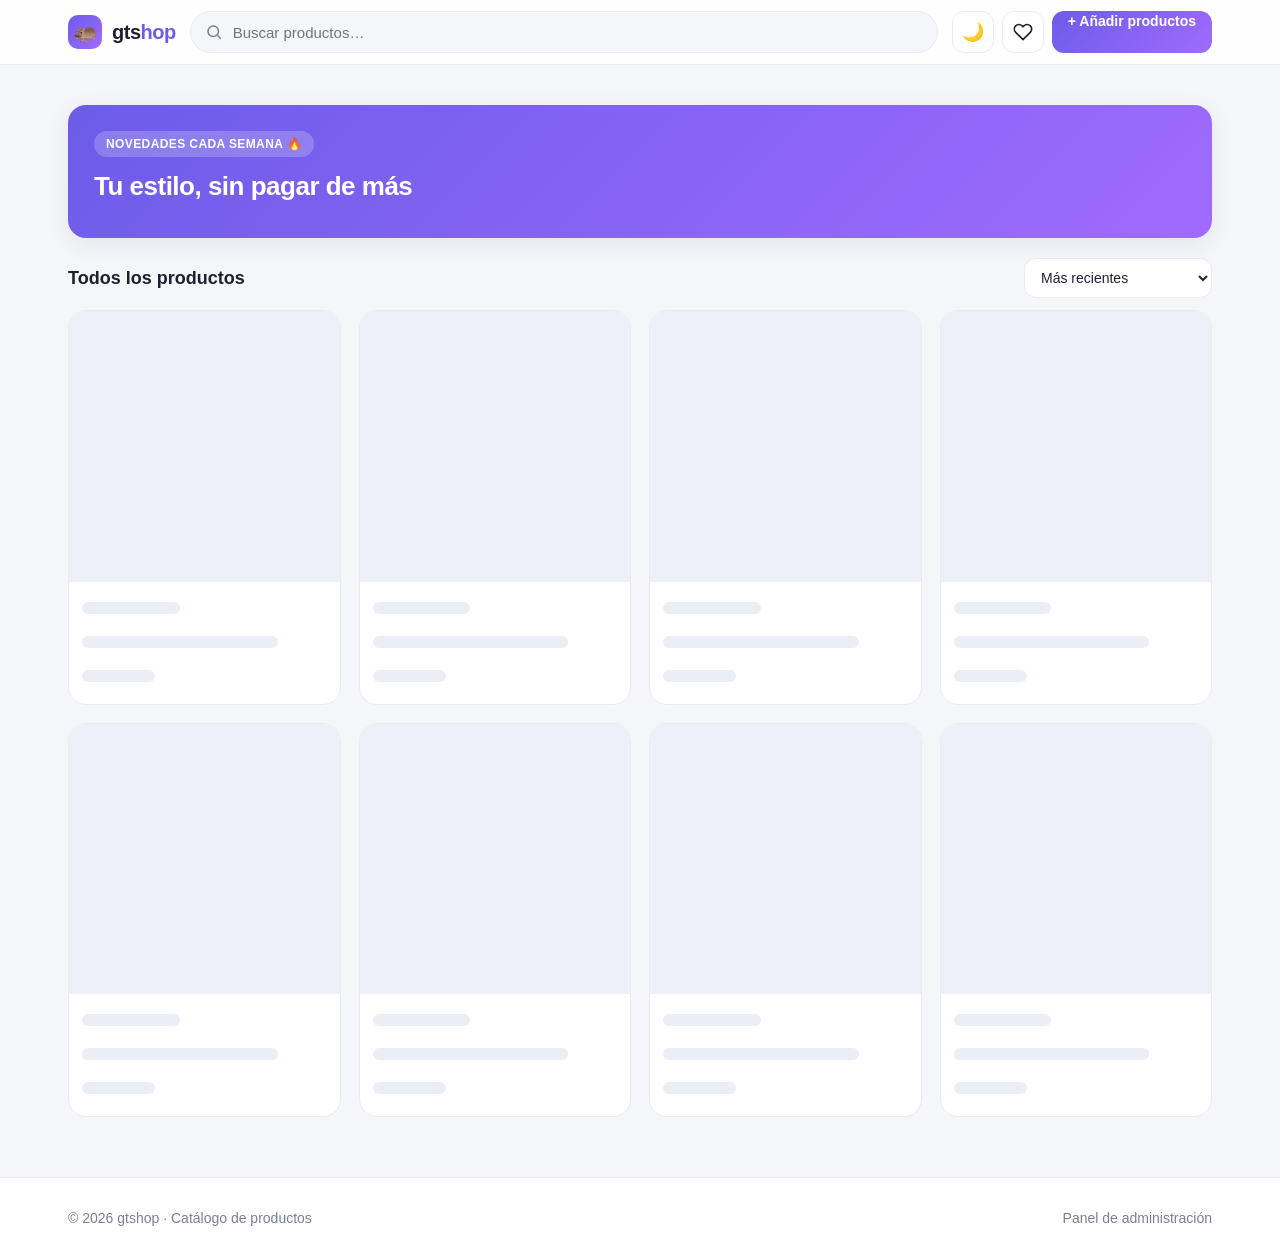
<file: index.html>
<!DOCTYPE html>
<html lang="es">
<head>
  <meta charset="UTF-8" />
  <meta name="viewport" content="width=device-width, initial-scale=1.0" />
  <title>gtshop — Catálogo de productos</title>
  <meta name="description" content="Descubre productos con fotos reales. Busca, filtra y guarda tus favoritos." />
  <link rel="icon" href="data:image/svg+xml,%3Csvg xmlns='http://www.w3.org/2000/svg' viewBox='0 0 100 100'%3E%3Crect width='100' height='100' rx='24' fill='%236c5ce7'/%3E%3Ctext x='50' y='68' font-size='60' text-anchor='middle' fill='white' font-family='Arial'%3EH%3C/text%3E%3C/svg%3E" />
  <link rel="stylesheet" href="css/styles.css" />
</head>
<body>
  <!-- HEADER -->
  <header class="site-header">
    <div class="container header-row">
      <a class="brand" href="index.html">
        <span class="logo">🦛</span>
        <span class="brand-name" id="brandName">gts<b>hop</b></span>
      </a>
      <label class="search">
        <svg width="18" height="18" viewBox="0 0 24 24" fill="none" stroke="currentColor" stroke-width="2"><circle cx="11" cy="11" r="7"/><path d="M21 21l-4.3-4.3"/></svg>
        <input id="searchInput" type="text" placeholder="Buscar productos…" autocomplete="off" />
      </label>
      <div class="header-actions">
        <button class="icon-btn" id="themeToggle" title="Modo noche" aria-label="Modo noche" style="font-size:18px">🌙</button>
        <button class="icon-btn" id="favToggle" title="Favoritos">
          <svg width="20" height="20" viewBox="0 0 24 24" fill="none" stroke="currentColor" stroke-width="2"><path d="M20.8 4.6a5.5 5.5 0 0 0-7.8 0L12 5.6l-1-1a5.5 5.5 0 1 0-7.8 7.8l1 1L12 21l7.8-7.6 1-1a5.5 5.5 0 0 0 0-7.8z"/></svg>
          <span class="badge-count" id="favCount" style="display:none">0</span>
        </button>
        <a class="btn-admin" href="admin.html">+ Añadir productos</a>
      </div>
    </div>
  </header>

  <!-- FILTROS -->
  <div class="filters">
    <div class="container">
      <div class="chips" id="chips"></div>
    </div>
  </div>

  <main class="container">
    <!-- AVISO MODO DEMO -->
    <div class="demo-banner" id="demoBanner" style="display:none">
      ⚠️ <b>Modo demo</b>: los productos se guardan solo en este navegador.
      Configura Supabase (ver <code>README.md</code>) para guardarlos en la base de datos.
    </div>

    <!-- HERO -->
    <section class="hero" id="hero">
      <span class="hero-badge">Novedades cada semana 🔥</span>
      <h1>Tu estilo, sin pagar de más</h1>
    </section>

    <!-- TOOLBAR -->
    <div class="toolbar">
      <h2 id="listTitle">Todos los productos <span class="count" id="listCount"></span></h2>
      <select class="select" id="sortSelect">
        <option value="new">Más recientes</option>
        <option value="price-asc">Precio: menor a mayor</option>
        <option value="price-desc">Precio: mayor a menor</option>
        <option value="name">Nombre (A-Z)</option>
      </select>
    </div>

    <!-- GRID -->
    <div class="grid" id="grid"></div>
    <div class="empty" id="empty" style="display:none">
      <div class="big">🛒</div>
      <p id="emptyMsg">No hay productos todavía.</p>
      <p><a href="admin.html">Añade tu primer producto →</a></p>
    </div>
  </main>

  <!-- FOOTER -->
  <footer class="site-footer">
    <div class="container footer-row">
      <span>© <span id="year"></span> <span id="footBrand">gtshop</span> · Catálogo de productos</span>
      <span><a href="admin.html">Panel de administración</a></span>
    </div>
  </footer>

  <!-- MODAL FICHA PRODUCTO -->
  <div class="modal-backdrop" id="modal">
    <div class="modal">
      <button class="modal-close" id="modalClose" aria-label="Cerrar">×</button>
      <div class="modal-grid">
        <div class="modal-gallery">
          <div class="modal-main-img"><img id="mImg" alt="" /></div>
          <div class="modal-thumbs" id="mThumbs"></div>
        </div>
        <div class="modal-info">
          <span class="modal-cat" id="mCat"></span>
          <h2 id="mName"></h2>
          <div class="modal-price" id="mPrice"></div>
          <p class="modal-desc" id="mDesc"></p>
          <div class="modal-sizes" id="mSizes" style="display:none"></div>
          <div class="modal-actions">
            <a class="btn btn-primary" id="mBuy" target="_blank" rel="noopener">Comprar ahora</a>
            <button class="btn btn-ghost" id="mFav">♡ Guardar</button>
          </div>
        </div>
      </div>
    </div>
  </div>

  <div class="toast" id="toast"></div>

  <script src="js/vendor/supabase.js"></script>
  <script src="js/config.js"></script>
  <script src="js/store.js"></script>
  <script src="js/app.js"></script>
</body>
</html>
</file>
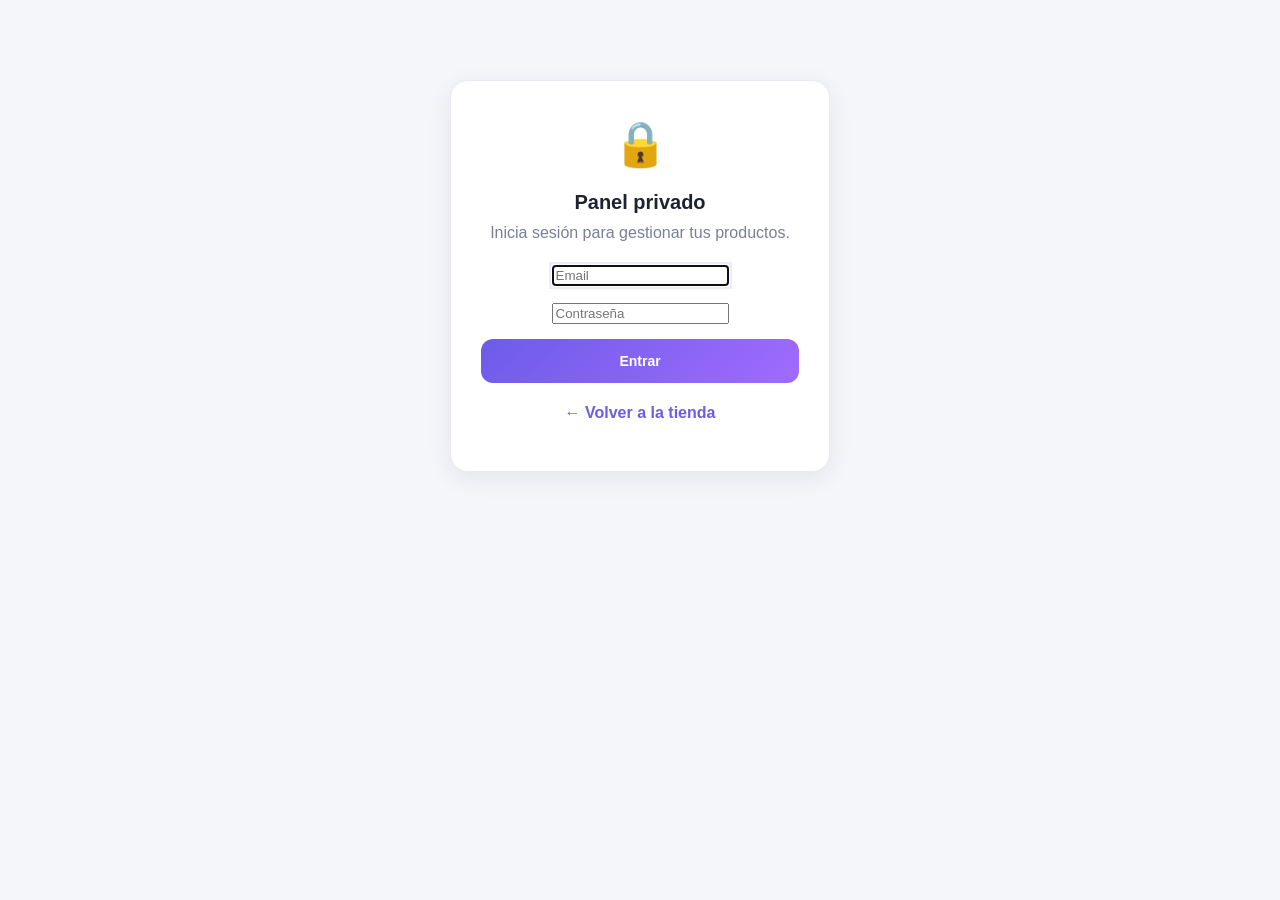
<file: admin.html>
<!DOCTYPE html>
<html lang="es">
<head>
  <meta charset="UTF-8" />
  <meta name="viewport" content="width=device-width, initial-scale=1.0" />
  <title>Panel de administración — gtshop</title>
  <meta name="robots" content="noindex" />
  <link rel="icon" href="data:image/svg+xml,%3Csvg xmlns='http://www.w3.org/2000/svg' viewBox='0 0 100 100'%3E%3Crect width='100' height='100' rx='24' fill='%236c5ce7'/%3E%3Ctext x='50' y='70' font-size='55' text-anchor='middle' fill='white' font-family='Arial'%3E%E2%9A%99%3C/text%3E%3C/svg%3E" />
  <link rel="stylesheet" href="css/styles.css" />
</head>
<body class="admin-body">

  <!-- PANTALLA DE LOGIN -->
  <div class="gate" id="gate" style="display:none">
    <div class="panel">
      <div style="font-size:44px">🔒</div>
      <h1 style="font-size:20px;margin:10px 0 4px">Panel privado</h1>
      <p style="color:#7a7f95;margin:0 0 18px">Inicia sesión para gestionar tus productos.</p>
      <div class="field" id="gateEmailField">
        <input type="email" id="gateEmail" placeholder="Email" autocomplete="username" />
      </div>
      <div class="field">
        <input type="password" id="gatePass" placeholder="Contraseña" autocomplete="current-password" />
      </div>
      <button class="btn-sm primary" id="gateBtn" style="width:100%">Entrar</button>
      <p id="gateErr" style="color:#e84393;font-size:13px;margin:12px 0 0;display:none">Datos incorrectos.</p>
      <p style="margin-top:18px"><a href="index.html" style="color:#6c5ce7;font-weight:600">← Volver a la tienda</a></p>
    </div>
  </div>

  <!-- PANEL -->
  <div class="admin-wrap" id="panel" style="display:none">
    <div class="demo-banner" id="demoBanner" style="display:none;margin-bottom:16px">
      ⚠️ <b>Modo demo</b>: sin Supabase configurado. Los productos y fotos se guardan solo en este
      navegador. Configura Supabase (ver <code>README.md</code>) para guardarlos en la base de datos.
    </div>
    <div class="admin-top">
      <h1><span style="font-size:24px">⚙️</span> Panel de administración</h1>
      <div class="tools">
        <button class="btn-sm ghost" id="themeToggle" title="Modo noche">🌙</button>
        <a class="btn-sm ghost" href="index.html">👁 Ver tienda</a>
        <button class="btn-sm ghost" id="lockBtn">🔒 Bloquear</button>
      </div>
    </div>

    <div class="admin-cols">
      <!-- FORMULARIO -->
      <div class="panel">
        <h3 id="formTitle">➕ Nuevo producto</h3>
        <form id="productForm">
          <input type="hidden" id="editId" />

          <div class="field">
            <label for="fName">Nombre del producto *</label>
            <input type="text" id="fName" required placeholder="Ej: Zapatillas urbanas Air" />
          </div>

          <div class="two">
            <div class="field">
              <label for="fPrice">Precio</label>
              <input type="number" id="fPrice" step="0.01" min="0" placeholder="42" />
            </div>
            <div class="field">
              <label for="fCurrency">Moneda</label>
              <input type="text" id="fCurrency" placeholder="€" maxlength="4" />
            </div>
          </div>

          <div class="field">
            <label for="fCategory">Categoría (clasificación) *</label>
            <input type="text" id="fCategory" list="catList" required placeholder="Elige o escribe una categoría" />
            <datalist id="catList"></datalist>
            <div class="hint">Escribe una nueva o elige una existente. Así clasificas tus productos.</div>
          </div>

          <div class="two">
            <div class="field">
              <label for="fSizes">Tallas (opcional)</label>
              <input type="text" id="fSizes" placeholder="S, M, L, XL · 38, 39, 40" />
            </div>
            <div class="field">
              <label for="fRating">Valoración (opcional)</label>
              <input type="number" id="fRating" step="0.1" min="0" max="5" placeholder="4.8" />
            </div>
          </div>

          <div class="field">
            <label for="fDesc">Descripción / detalles</label>
            <textarea id="fDesc" placeholder="Material, tallas, detalles, notas…"></textarea>
          </div>

          <div class="field">
            <label for="fBuy">Enlace de compra (opcional)</label>
            <input type="url" id="fBuy" placeholder="https://…" />
          </div>

          <div class="field">
            <label>Fotos del producto</label>
            <div class="dropzone" id="dropzone">
              📷 Arrastra o <b>pega</b> una imagen (Ctrl+V), o <b>haz clic para elegir</b><br />
              <small>Truco Discord: clic derecho en la foto → “Copiar imagen” y pega aquí con <b>Ctrl+V</b>.</small>
            </div>
            <input type="file" id="fileInput" accept="image/*" multiple hidden />
            <div class="field" style="margin:10px 0 0">
              <input type="url" id="fImgUrl" placeholder="…o pega el enlace de una imagen y pulsa Enter" />
              <div class="hint">El enlace se descarga y se guarda en tu web (no caduca).</div>
            </div>
            <div class="thumbs-preview" id="thumbsPreview"></div>
          </div>

          <div class="form-actions">
            <button type="submit" class="btn-sm primary" id="saveBtn">Guardar producto</button>
            <button type="button" class="btn-sm ghost" id="cancelBtn" style="display:none">Cancelar</button>
          </div>
        </form>
      </div>

      <!-- LISTA -->
      <div>
        <div class="panel">
          <div class="admin-list-head">
            <h3>Tus productos <span style="color:#7a7f95;font-weight:500" id="countLabel"></span></h3>
            <div class="tools">
              <input class="select" id="filterCat" style="height:40px" />
              <button class="btn-sm ghost" id="exportBtn">⬇ Exportar</button>
              <button class="btn-sm ghost" id="importBtn">⬆ Importar</button>
              <input type="file" id="importFile" accept="application/json" hidden />
            </div>
          </div>
          <div id="adminList"></div>
          <div class="empty" id="adminEmpty" style="display:none;padding:40px 10px">
            <div class="big">📦</div>
            <p>Aún no has añadido productos.<br />Rellena el formulario de la izquierda para empezar.</p>
          </div>
        </div>
      </div>
    </div>
  </div>

  <div class="toast" id="toast"></div>

  <script src="js/vendor/supabase.js"></script>
  <script src="js/config.js"></script>
  <script src="js/store.js"></script>
  <script src="js/admin.js"></script>
</body>
</html>
</file>
<file: css/styles.css>
/* ============================================================
   HIPOPICK CLONE — estilos
   ============================================================ */
:root {
  --accent: #6c5ce7;
  --accent-2: #a06bff;
  --bg: #f5f6fa;
  --card: #ffffff;
  --text: #1e2130;
  --muted: #7a7f95;
  --line: #e9ebf2;
  --shadow: 0 6px 24px rgba(30, 33, 48, 0.08);
  --shadow-lg: 0 16px 44px rgba(30, 33, 48, 0.16);
  --radius: 18px;
  --radius-sm: 12px;
  --maxw: 1180px;
  --font: -apple-system, BlinkMacSystemFont, "Segoe UI", Roboto, Helvetica,
    Arial, "Apple Color Emoji", "Segoe UI Emoji", sans-serif;
}

* { box-sizing: border-box; }
html { -webkit-text-size-adjust: 100%; }
body {
  margin: 0;
  font-family: var(--font);
  color: var(--text);
  background: var(--bg);
  line-height: 1.5;
}
a { color: inherit; text-decoration: none; }
img { max-width: 100%; display: block; }
button { font-family: inherit; cursor: pointer; }

.container {
  width: 100%;
  max-width: var(--maxw);
  margin: 0 auto;
  padding: 0 18px;
}

/* ---------- Header ---------- */
.site-header {
  position: sticky;
  top: 0;
  z-index: 40;
  background: rgba(255, 255, 255, 0.85);
  backdrop-filter: saturate(160%) blur(12px);
  -webkit-backdrop-filter: saturate(160%) blur(12px);
  border-bottom: 1px solid var(--line);
}
.header-row {
  display: flex;
  align-items: center;
  gap: 14px;
  height: 64px;
}
.brand {
  display: flex;
  align-items: center;
  gap: 10px;
  font-weight: 800;
  font-size: 20px;
  letter-spacing: -0.5px;
  white-space: nowrap;
}
.brand .logo {
  width: 34px;
  height: 34px;
  border-radius: 10px;
  background: linear-gradient(135deg, var(--accent), var(--accent-2));
  display: grid;
  place-items: center;
  color: #fff;
  font-size: 20px;
}
.brand .brand-name b { color: var(--accent); }

.search {
  flex: 1;
  display: flex;
  align-items: center;
  gap: 8px;
  background: var(--bg);
  border: 1px solid var(--line);
  border-radius: 999px;
  padding: 0 14px;
  height: 42px;
  min-width: 0;
}
.search input {
  border: 0;
  outline: 0;
  background: transparent;
  width: 100%;
  font-size: 15px;
  color: var(--text);
}
.search svg { flex: none; color: var(--muted); }

.header-actions { display: flex; align-items: center; gap: 8px; }
.icon-btn {
  position: relative;
  width: 42px;
  height: 42px;
  border-radius: 12px;
  border: 1px solid var(--line);
  background: var(--card);
  display: grid;
  place-items: center;
  color: var(--text);
  transition: 0.15s;
}
.icon-btn:hover { border-color: var(--accent); color: var(--accent); }
.icon-btn.active { color: var(--accent); border-color: var(--accent); }
.badge-count {
  position: absolute;
  top: -6px;
  right: -6px;
  min-width: 18px;
  height: 18px;
  padding: 0 5px;
  border-radius: 999px;
  background: var(--accent);
  color: #fff;
  font-size: 11px;
  font-weight: 700;
  display: grid;
  place-items: center;
}
.btn-admin {
  height: 42px;
  padding: 0 16px;
  border-radius: 12px;
  border: 0;
  background: linear-gradient(135deg, var(--accent), var(--accent-2));
  color: #fff;
  font-weight: 700;
  font-size: 14px;
  white-space: nowrap;
}
.btn-admin:hover { filter: brightness(1.05); }

/* ---------- Categorías (chips) ---------- */
.filters {
  position: sticky;
  top: 64px;
  z-index: 30;
  background: var(--bg);
  padding: 12px 0 4px;
}
.chips {
  display: flex;
  gap: 8px;
  overflow-x: auto;
  padding-bottom: 6px;
  scrollbar-width: none;
}
.chips::-webkit-scrollbar { display: none; }
.chip {
  flex: none;
  padding: 8px 16px;
  border-radius: 999px;
  border: 1px solid var(--line);
  background: var(--card);
  color: var(--muted);
  font-weight: 600;
  font-size: 14px;
  white-space: nowrap;
  transition: 0.15s;
}
.chip:hover { border-color: var(--accent); }
.chip.active {
  background: linear-gradient(135deg, var(--accent), var(--accent-2));
  color: #fff;
  border-color: transparent;
}

/* ---------- Aviso modo demo ---------- */
.demo-banner {
  margin: 16px 0 0;
  background: #fff8e6;
  border: 1px solid #ffe3a3;
  color: #8a6d1a;
  border-radius: 14px;
  padding: 12px 16px;
  font-size: 14px;
}
.demo-banner code {
  background: rgba(0, 0, 0, 0.06);
  padding: 1px 6px;
  border-radius: 6px;
  font-size: 13px;
}

/* ---------- Skeletons de carga ---------- */
.skeleton, .sk-line {
  background: linear-gradient(90deg, #eceef5 25%, #f6f7fb 37%, #eceef5 63%);
  background-size: 400% 100%;
  animation: shimmer 1.3s ease infinite;
}
.sk-line { height: 12px; border-radius: 6px; margin: 8px 0; }
@keyframes shimmer { 0% { background-position: 100% 0; } 100% { background-position: 0 0; } }

/* ---------- Hero ---------- */
.hero {
  margin: 18px 0 6px;
  background: linear-gradient(135deg, var(--accent), var(--accent-2));
  color: #fff;
  border-radius: var(--radius);
  padding: 26px 26px;
  box-shadow: var(--shadow);
  position: relative;
  overflow: hidden;
}
.hero h1 { margin: 0 0 6px; font-size: 26px; letter-spacing: -0.5px; }
.hero p { margin: 0; opacity: 0.92; max-width: 560px; }
.hero .hero-badge {
  display: inline-block;
  margin-bottom: 10px;
  background: rgba(255, 255, 255, 0.2);
  padding: 4px 12px;
  border-radius: 999px;
  font-size: 12px;
  font-weight: 700;
  letter-spacing: 0.4px;
  text-transform: uppercase;
}

/* ---------- Toolbar (contador + orden) ---------- */
.toolbar {
  display: flex;
  align-items: center;
  justify-content: space-between;
  gap: 12px;
  margin: 20px 0 12px;
  flex-wrap: wrap;
}
.toolbar h2 { margin: 0; font-size: 18px; }
.toolbar .count { color: var(--muted); font-weight: 500; font-size: 14px; }
.select {
  height: 40px;
  border-radius: 12px;
  border: 1px solid var(--line);
  background: var(--card);
  padding: 0 12px;
  font-size: 14px;
  color: var(--text);
  outline: 0;
}

/* ---------- Grid de productos ---------- */
.grid {
  display: grid;
  grid-template-columns: repeat(2, 1fr);
  gap: 14px;
  padding-bottom: 40px;
}
@media (min-width: 620px) { .grid { grid-template-columns: repeat(3, 1fr); gap: 18px; } }
@media (min-width: 900px) { .grid { grid-template-columns: repeat(4, 1fr); } }

.card {
  background: var(--card);
  border: 1px solid var(--line);
  border-radius: var(--radius);
  overflow: hidden;
  display: flex;
  flex-direction: column;
  transition: transform 0.18s ease, box-shadow 0.18s ease;
}
.card:hover { transform: translateY(-4px); box-shadow: var(--shadow-lg); }
.card-media {
  position: relative;
  aspect-ratio: 1 / 1;
  background: #eef0f7;
  cursor: pointer;
  overflow: hidden;
}
.card-media img {
  width: 100%;
  height: 100%;
  object-fit: cover;
  transition: transform 0.4s ease;
}
.card:hover .card-media img { transform: scale(1.05); }
.card-badge {
  position: absolute;
  top: 10px;
  left: 10px;
  z-index: 3;
  background: rgba(30, 33, 48, 0.85);
  color: #fff;
  font-size: 11px;
  font-weight: 700;
  padding: 4px 9px;
  border-radius: 999px;
  letter-spacing: 0.3px;
}
.fav-btn {
  position: absolute;
  top: 8px;
  right: 8px;
  z-index: 3;
  width: 36px;
  height: 36px;
  border-radius: 50%;
  border: 0;
  background: rgba(255, 255, 255, 0.9);
  display: grid;
  place-items: center;
  color: #b8bcce;
  transition: 0.15s;
}
.fav-btn:hover { transform: scale(1.08); }
.fav-btn.active { color: #e84393; }
.card-body { padding: 12px 13px 14px; display: flex; flex-direction: column; gap: 6px; flex: 1; }
.card-cat { font-size: 12px; color: var(--muted); font-weight: 600; }
.card-name {
  font-size: 14px;
  font-weight: 600;
  line-height: 1.35;
  display: -webkit-box;
  -webkit-line-clamp: 2;
  -webkit-box-orient: vertical;
  overflow: hidden;
  min-height: 38px;
}
.card-foot {
  display: flex;
  align-items: center;
  justify-content: space-between;
  margin-top: auto;
  padding-top: 4px;
}
.card-price { font-weight: 800; font-size: 16px; }
.card-rating { font-size: 12px; color: var(--muted); display: flex; align-items: center; gap: 3px; }

/* ---------- Empty state ---------- */
.empty {
  text-align: center;
  padding: 70px 20px;
  color: var(--muted);
}
.empty .big { font-size: 44px; margin-bottom: 10px; }
.empty a { color: var(--accent); font-weight: 700; }

/* ---------- Modal (ficha producto) ---------- */
.modal-backdrop {
  position: fixed;
  inset: 0;
  z-index: 100;
  background: rgba(20, 22, 34, 0.55);
  backdrop-filter: blur(4px);
  display: none;
  align-items: center;
  justify-content: center;
  padding: 16px;
}
.modal-backdrop.open { display: flex; }
.modal {
  background: var(--card);
  border-radius: 22px;
  max-width: 860px;
  width: 100%;
  max-height: 92vh;
  overflow: auto;
  box-shadow: var(--shadow-lg);
  animation: pop 0.2s ease;
}
@keyframes pop { from { transform: scale(0.96); opacity: 0; } to { transform: scale(1); opacity: 1; } }
.modal-grid { display: grid; grid-template-columns: 1fr; }
@media (min-width: 720px) { .modal-grid { grid-template-columns: 1fr 1fr; } }
.modal-gallery { background: #f0f1f8; position: relative; }
.modal-main-img { aspect-ratio: 1/1; }
.modal-main-img img { width: 100%; height: 100%; object-fit: cover; }
.modal-thumbs { display: flex; gap: 8px; padding: 10px; overflow-x: auto; }
.modal-thumbs img {
  width: 56px;
  height: 56px;
  border-radius: 10px;
  object-fit: cover;
  cursor: pointer;
  border: 2px solid transparent;
}
.modal-thumbs img.active { border-color: var(--accent); }
.modal-info { padding: 22px 24px; display: flex; flex-direction: column; gap: 12px; }
.modal-close {
  position: absolute;
  top: 12px;
  right: 12px;
  z-index: 2;
  width: 38px;
  height: 38px;
  border-radius: 50%;
  border: 0;
  background: rgba(255, 255, 255, 0.92);
  font-size: 20px;
  color: #333;
  display: grid;
  place-items: center;
}
.modal-cat { color: var(--accent); font-weight: 700; font-size: 13px; text-transform: uppercase; letter-spacing: 0.5px; }
.modal-info h2 { margin: 0; font-size: 22px; line-height: 1.25; }
.modal-price { font-size: 28px; font-weight: 800; }
.modal-desc { color: #4a4f63; }
.modal-sizes { display: flex; flex-direction: column; gap: 8px; }
.modal-sizes-label { font-size: 13px; font-weight: 700; color: #3a3f55; }
.size-chips { display: flex; flex-wrap: wrap; gap: 8px; }
.size-chip {
  min-width: 40px;
  padding: 8px 14px;
  border: 1px solid var(--line);
  border-radius: 10px;
  background: var(--bg);
  font-weight: 700;
  font-size: 14px;
  text-align: center;
  color: var(--text);
}
.modal-actions { display: flex; gap: 10px; margin-top: auto; flex-wrap: wrap; }
.btn {
  height: 50px;
  padding: 0 22px;
  border-radius: 14px;
  border: 0;
  font-weight: 700;
  font-size: 15px;
  display: inline-flex;
  align-items: center;
  gap: 8px;
  justify-content: center;
}
.btn-primary { background: linear-gradient(135deg, var(--accent), var(--accent-2)); color: #fff; flex: 1; }
.btn-primary:hover { filter: brightness(1.06); }
.btn-ghost { background: var(--bg); color: var(--text); border: 1px solid var(--line); }
.btn-ghost.active { color: #e84393; border-color: #e84393; }

/* ---------- Footer ---------- */
.site-footer {
  border-top: 1px solid var(--line);
  background: var(--card);
  padding: 30px 0;
  margin-top: 20px;
  color: var(--muted);
  font-size: 14px;
}
.footer-row { display: flex; justify-content: space-between; gap: 16px; flex-wrap: wrap; align-items: center; }
.footer-row a:hover { color: var(--accent); }

/* ---------- Toast ---------- */
.toast {
  position: fixed;
  bottom: 20px;
  left: 50%;
  transform: translateX(-50%) translateY(20px);
  background: #1e2130;
  color: #fff;
  padding: 12px 20px;
  border-radius: 12px;
  font-size: 14px;
  font-weight: 600;
  box-shadow: var(--shadow-lg);
  opacity: 0;
  pointer-events: none;
  transition: 0.25s;
  z-index: 200;
}
.toast.show { opacity: 1; transform: translateX(-50%) translateY(0); }

/* ============================================================
   ADMIN
   ============================================================ */
.admin-body { background: var(--bg); }
.admin-wrap { max-width: 1080px; margin: 0 auto; padding: 24px 18px 60px; }
.admin-top {
  display: flex;
  align-items: center;
  justify-content: space-between;
  gap: 12px;
  margin-bottom: 22px;
  flex-wrap: wrap;
}
.admin-top h1 { margin: 0; font-size: 22px; display: flex; align-items: center; gap: 10px; }
.admin-cols { display: grid; grid-template-columns: 1fr; gap: 22px; }
@media (min-width: 860px) { .admin-cols { grid-template-columns: 380px 1fr; align-items: start; } }

.panel {
  background: var(--card);
  border: 1px solid var(--line);
  border-radius: var(--radius);
  box-shadow: var(--shadow);
  padding: 20px;
}
.panel h3 { margin: 0 0 14px; font-size: 16px; }
.field { margin-bottom: 14px; }
.field label { display: block; font-size: 13px; font-weight: 700; margin-bottom: 6px; color: #3a3f55; }
.field input[type="text"],
.field input[type="number"],
.field input[type="url"],
.field textarea,
.field select {
  width: 100%;
  border: 1px solid var(--line);
  border-radius: 12px;
  padding: 11px 13px;
  font-size: 14px;
  font-family: inherit;
  color: var(--text);
  background: var(--card);
  outline: 0;
}
.field input:focus,
.field textarea:focus,
.field select:focus { border-color: var(--accent); box-shadow: 0 0 0 3px rgba(108, 92, 231, 0.12); }
.field textarea { resize: vertical; min-height: 80px; }
.field .hint { font-size: 12px; color: var(--muted); margin-top: 5px; }
.two { display: grid; grid-template-columns: 1fr 1fr; gap: 12px; }

.dropzone {
  border: 2px dashed var(--line);
  border-radius: 14px;
  padding: 18px;
  text-align: center;
  color: var(--muted);
  cursor: pointer;
  transition: 0.15s;
}
.dropzone:hover, .dropzone.drag { border-color: var(--accent); color: var(--accent); background: rgba(108, 92, 231, 0.04); }
.thumbs-preview { display: flex; gap: 8px; flex-wrap: wrap; margin-top: 10px; }
.thumb-item { position: relative; width: 64px; height: 64px; }
.thumb-item img { width: 64px; height: 64px; object-fit: cover; border-radius: 10px; border: 1px solid var(--line); }
.thumb-item button {
  position: absolute;
  top: -6px;
  right: -6px;
  width: 20px;
  height: 20px;
  border-radius: 50%;
  border: 0;
  background: #e84393;
  color: #fff;
  font-size: 12px;
  line-height: 1;
  display: grid;
  place-items: center;
}

.form-actions { display: flex; gap: 10px; margin-top: 8px; }
.btn-sm { height: 44px; padding: 0 18px; border-radius: 12px; border: 0; font-weight: 700; font-size: 14px; }
.btn-sm.primary { background: linear-gradient(135deg, var(--accent), var(--accent-2)); color: #fff; flex: 1; }
.btn-sm.ghost { background: var(--bg); border: 1px solid var(--line); color: var(--text); }
.btn-sm.danger { background: #ffe9ef; color: #e84393; }

/* Lista admin */
.admin-list-head {
  display: flex;
  align-items: center;
  justify-content: space-between;
  margin-bottom: 14px;
  gap: 10px;
  flex-wrap: wrap;
}
.admin-list-head h3 { margin: 0; }
.tools { display: flex; gap: 8px; flex-wrap: wrap; }
.admin-item {
  display: flex;
  align-items: center;
  gap: 12px;
  padding: 10px;
  border: 1px solid var(--line);
  border-radius: 14px;
  margin-bottom: 10px;
  background: var(--card);
}
.admin-item img { width: 56px; height: 56px; border-radius: 10px; object-fit: cover; flex: none; }
.admin-item .meta { flex: 1; min-width: 0; }
.admin-item .meta .n { font-weight: 700; font-size: 14px; white-space: nowrap; overflow: hidden; text-overflow: ellipsis; }
.admin-item .meta .s { font-size: 12px; color: var(--muted); }
.admin-item .acts { display: flex; gap: 6px; }
.mini-btn {
  width: 36px;
  height: 36px;
  border-radius: 10px;
  border: 1px solid var(--line);
  background: var(--card);
  display: grid;
  place-items: center;
  color: var(--muted);
}
.mini-btn:hover { color: var(--accent); border-color: var(--accent); }
.mini-btn.del:hover { color: #e84393; border-color: #e84393; }

.gate {
  max-width: 380px;
  margin: 80px auto;
  text-align: center;
}
.gate .panel { padding: 30px; }
.pill-note {
  background: #fff8e6;
  border: 1px solid #ffe3a3;
  color: #8a6d1a;
  border-radius: 12px;
  padding: 10px 14px;
  font-size: 13px;
  margin-bottom: 16px;
}

/* ============================================================
   MODO NOCHE
   ============================================================ */
:root[data-theme="dark"] {
  --bg: #14161c;
  --card: #1d2029;
  --text: #e8eaf2;
  --muted: #9aa0b5;
  --line: #2c303c;
  --shadow: 0 6px 24px rgba(0, 0, 0, 0.45);
  --shadow-lg: 0 16px 44px rgba(0, 0, 0, 0.6);
}
:root[data-theme="dark"] .site-header { background: rgba(20, 22, 28, 0.85); }
:root[data-theme="dark"] .card-media { background: #23262f; }
:root[data-theme="dark"] .modal-gallery { background: #23262f; }
:root[data-theme="dark"] .skeleton,
:root[data-theme="dark"] .sk-line {
  background: linear-gradient(90deg, #20232c 25%, #2a2e3a 37%, #20232c 63%);
  background-size: 400% 100%;
}
:root[data-theme="dark"] .field label { color: #c7ccdb; }
:root[data-theme="dark"] .modal-desc { color: #c2c7d6; }
:root[data-theme="dark"] .modal-sizes-label { color: #c7ccdb; }
:root[data-theme="dark"] .field input:focus,
:root[data-theme="dark"] .field textarea:focus,
:root[data-theme="dark"] .field select:focus {
  box-shadow: 0 0 0 3px rgba(108, 92, 231, 0.25);
}
/* El aviso de modo demo y las notas siguen en tono claro para que resalten */
</file>
